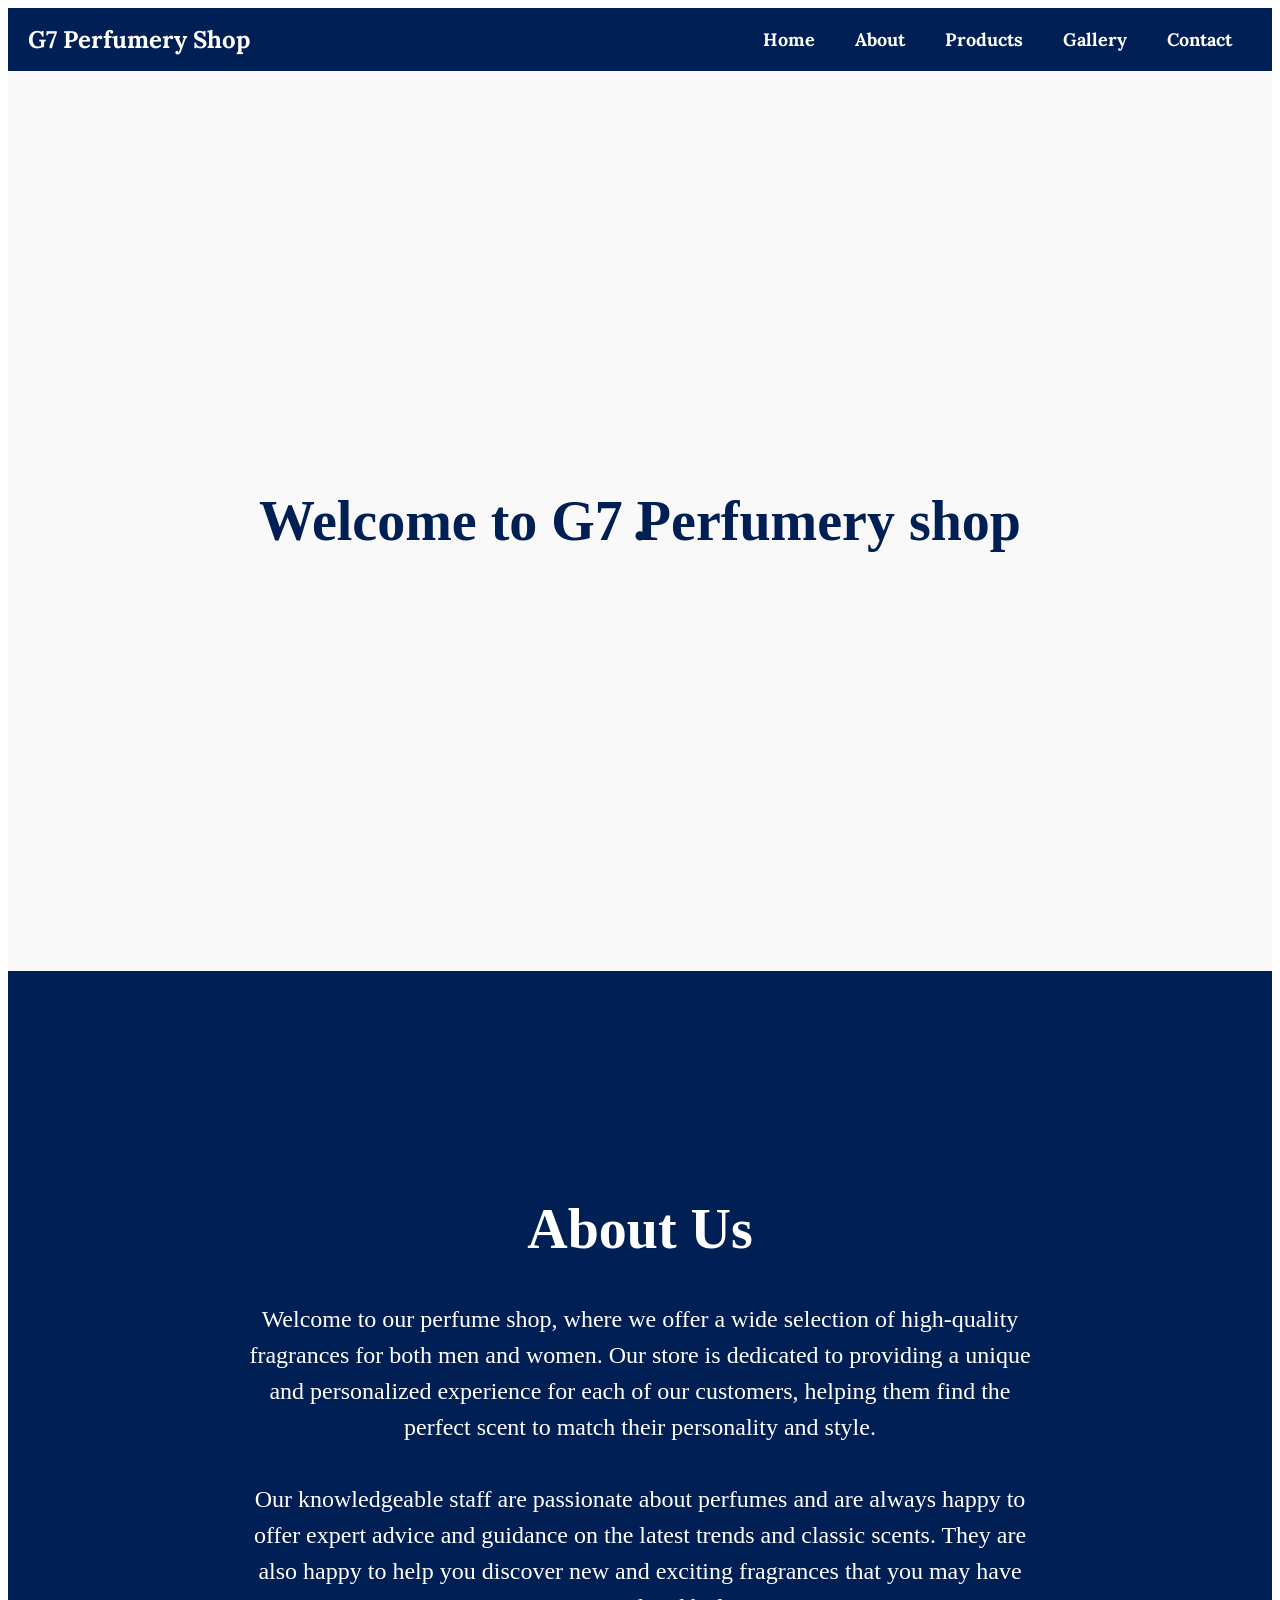
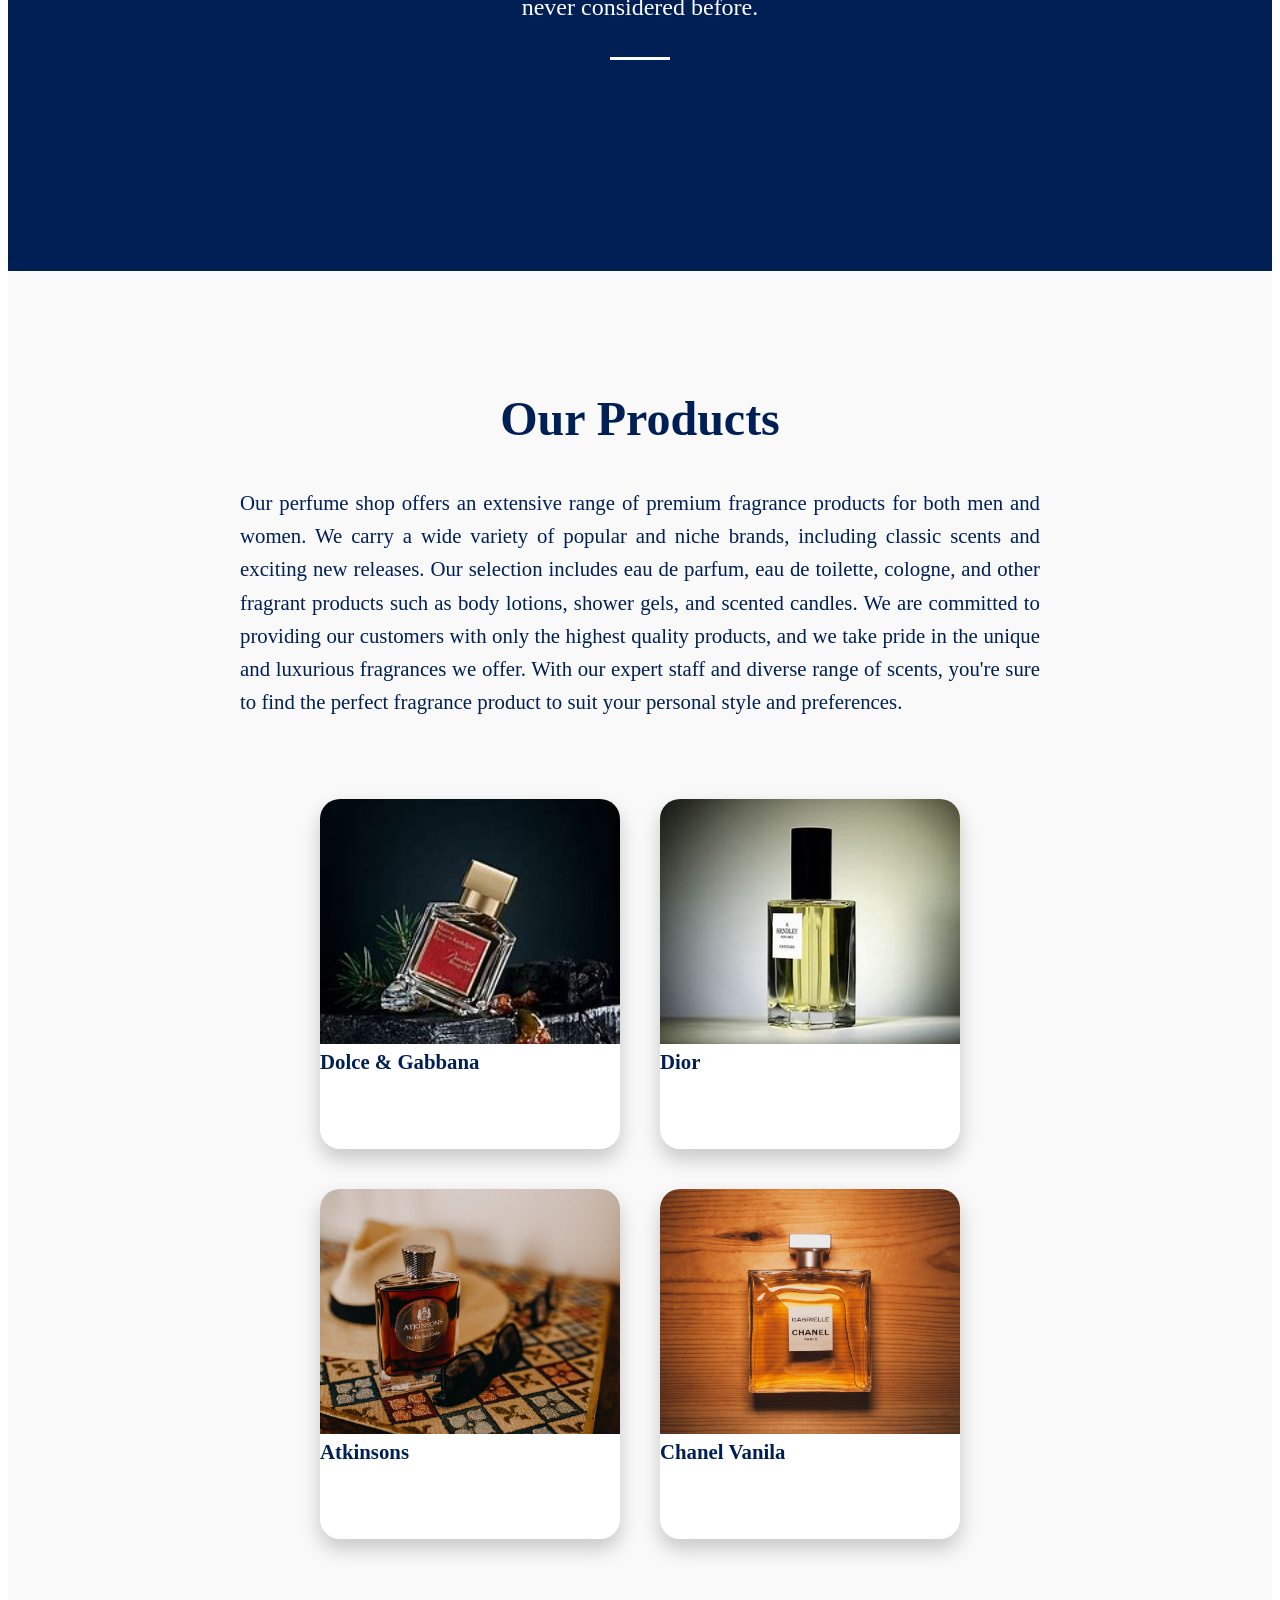
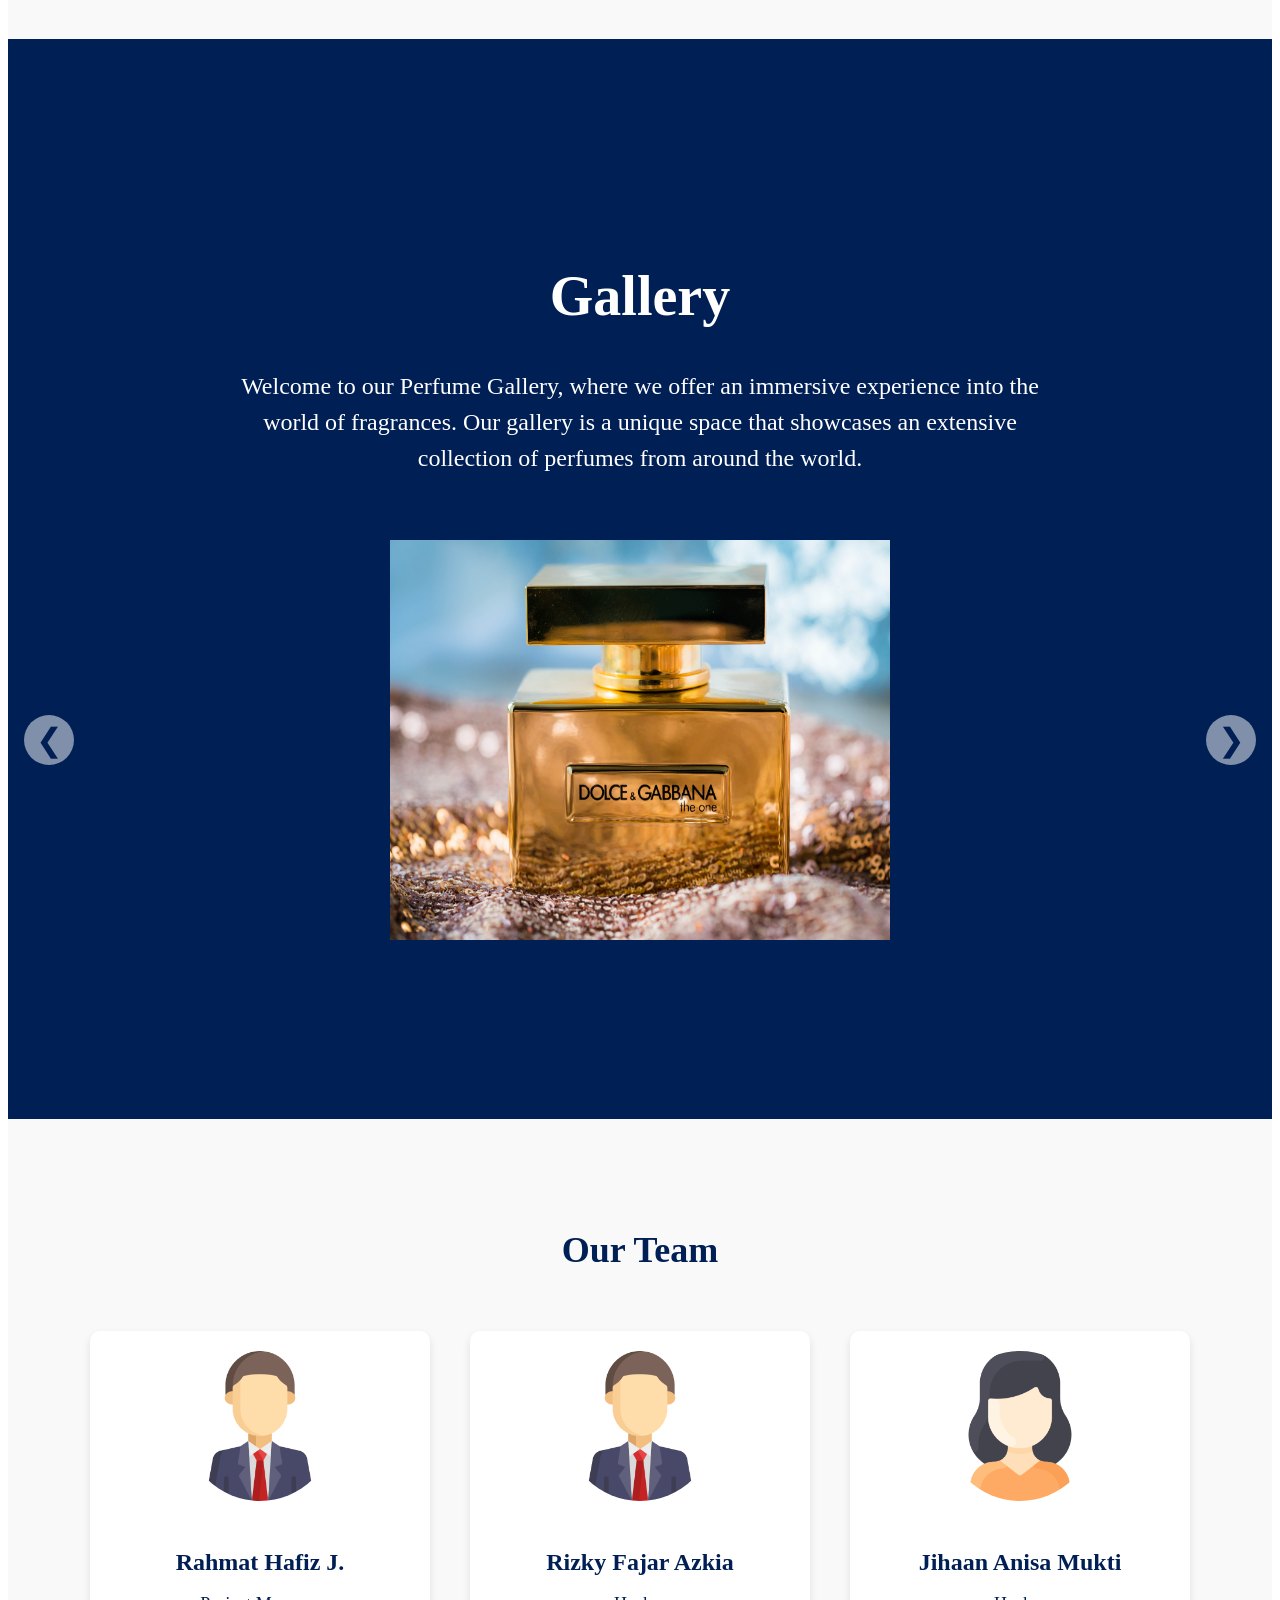
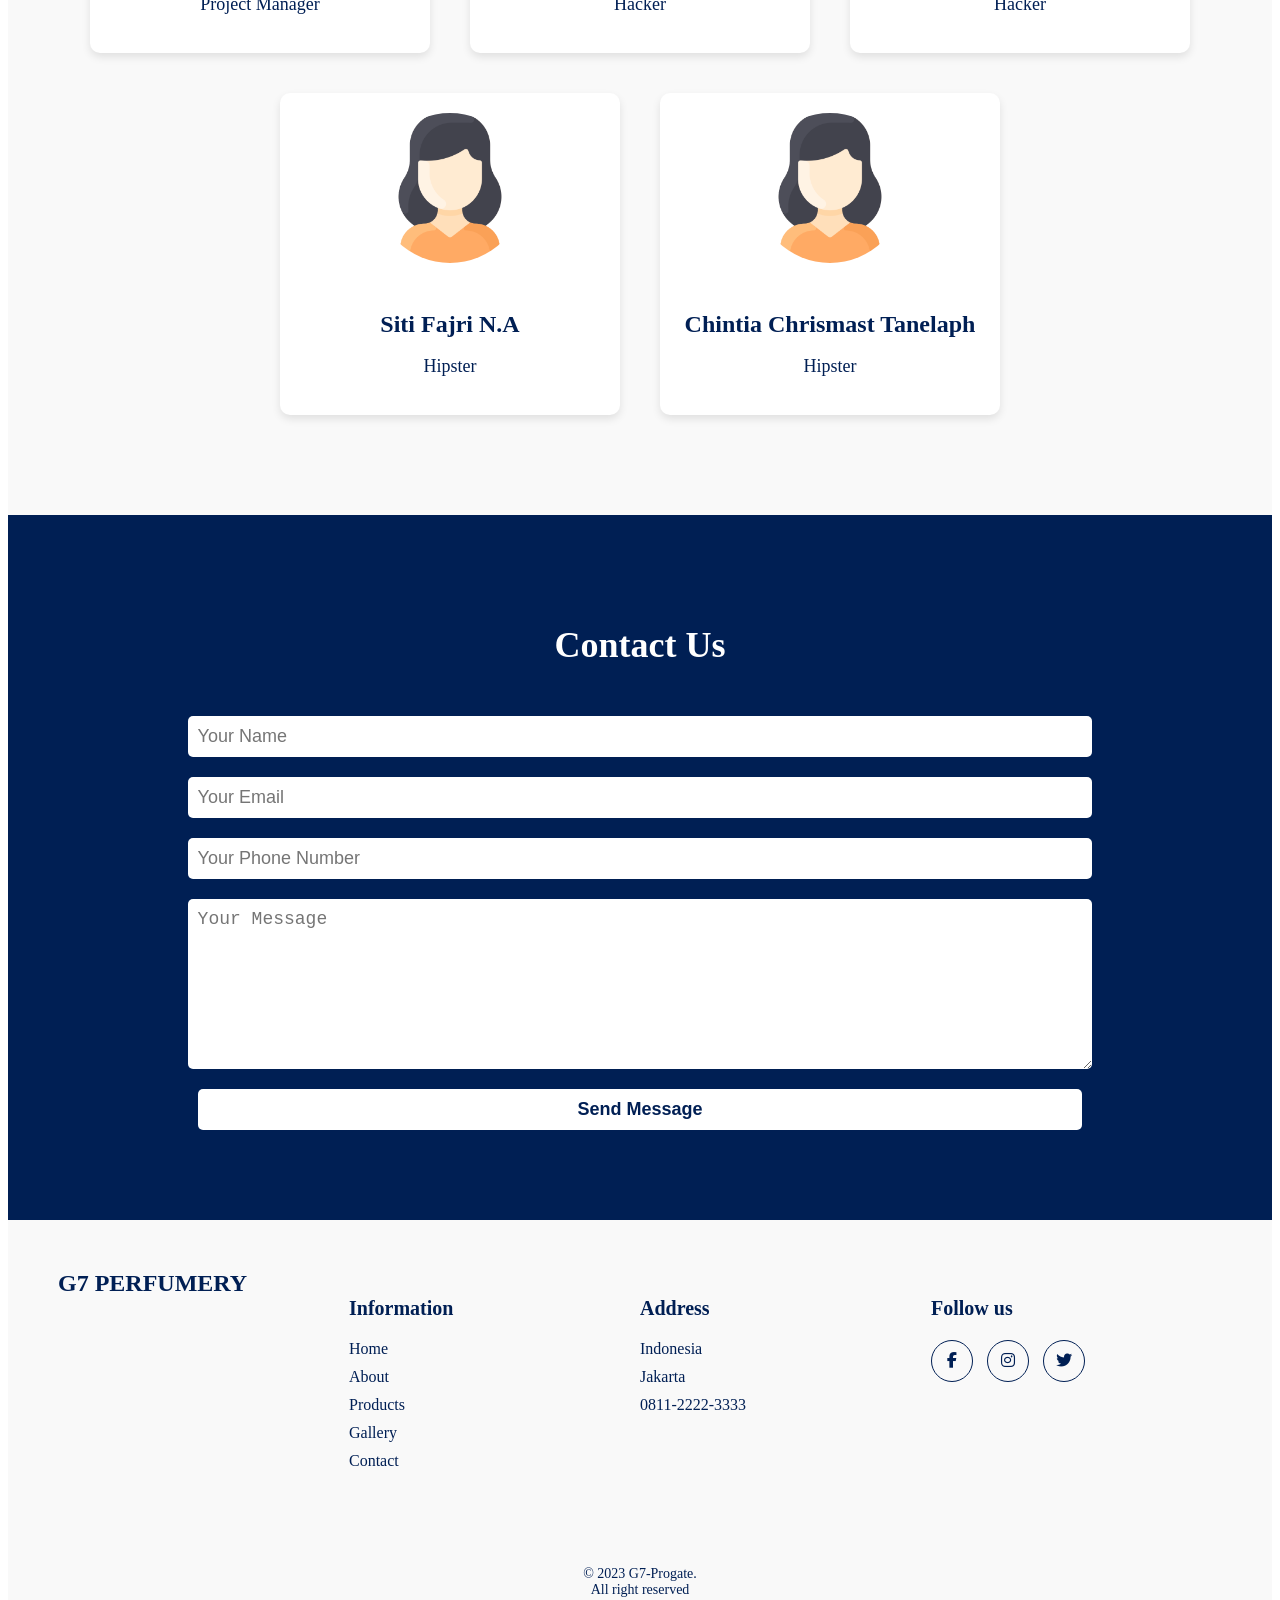
<file: index.html>
<!DOCTYPE html>
<html lang="en" dir="ltr">

<head>
    <meta http-equiv="Content-Type" content="text/html; charset=UTF-8">
    <meta http-equiv="X-UA-Compatible" content="IE=edge">
    <meta name="viewport" content="width=device-width, initial-scale=1.0">
    <meta name="description" content="G7 Perfumery">
    <title>G7 Perfumery Shop</title>
    <link rel="stylesheet" href="style.css">
    <link rel="icon" type="image/x-icon" href="img/logo.jpeg">
    <link rel="stylesheet" href="https://cdnjs.cloudflare.com/ajax/libs/font-awesome/6.3.0/css/all.min.css"
        integrity="sha512-SzlrxWUlpfuzQ+pcUCosxcglQRNAq/DZjVsC0lE40xsADsfeQoEypE+enwcOiGjk/bSuGGKHEyjSoQ1zVisanQ=="
        crossorigin="anonymous" referrerpolicy="no-referrer">
</head>

<body>
    <!-- Header -->
    <header>
        <a href="#home" style="text-decoration: none; color: white; font-weight: bold; font-size: x-large;"> G7
            Perfumery Shop</a>
        <nav>
            <div class="header-right">
                <a href="#home">Home</a>
                <a href="#about">About</a>
                <a href="#products">Products</a>
                <a href="#gallery">Gallery</a>
                <a href="#contact">Contact</a>
            </div>
        </nav>
    </header>

    <!-- Main -->
    <main>
        <!-- Home section -->
        <section id="home">
            <h2>Welcome to G7 Perfumery shop<span>.</span></h2>
        </section>

        <!-- About section -->
        <section id="about">
            <h2>About Us</h2>
            <p>Welcome to our perfume shop, where we offer a wide selection of high-quality fragrances for both men and
                women.
                Our store is dedicated to providing a unique and personalized experience for each of our customers,
                helping them
                find the perfect scent to match their personality and style.
                <br>
                <br>
                Our knowledgeable staff are passionate about perfumes and are always happy to offer expert advice and
                guidance
                on
                the latest trends and classic scents. They are also happy to help you discover new and exciting
                fragrances that
                you may have never considered before.
            </p>
        </section>

        <!-- Product section -->
        <section id="products">
            <h2>Our Products</h2>
            <p>Our perfume shop offers an extensive range of premium fragrance products for both men and women. We carry
                a
                wide
                variety of popular and niche brands, including classic scents and exciting new releases. Our selection
                includes
                eau de parfum, eau de toilette, cologne, and other fragrant products such as body lotions, shower gels,
                and
                scented candles. We are committed to providing our customers with only the highest quality products, and
                we take
                pride in the unique and luxurious fragrances we offer. With our expert staff and diverse range of
                scents, you're
                sure to find the perfect fragrance product to suit your personal style and preferences.</p>

            <div class="kontener">
                <div class="card">
                    <p class="teks">
                        Dolce &amp; Gabbana
                    </p>
                    <img src="img/parfum_9.jpg">
                </div>
                <div class="card">
                    <p class="teks">
                        Dior
                    </p>
                    <img src="img/Parfum_10.jpg">
                </div>
                <div class="card">
                    <p class="teks">
                        Atkinsons
                    </p>
                    <img src="img/parfum_3.jpg">
                </div>
                <div class="card">
                    <p class="teks">
                        Chanel Vanila
                    </p>
                    <img src="img/parfum_4.jpg">
                </div>
            </div>
        </section>

        <!-- Gallery section -->
        <section id="gallery">
            <h2>Gallery</h2>
            <p>Welcome to our Perfume Gallery, where we offer an immersive experience into the world of fragrances. Our
                gallery is a unique space that showcases an extensive collection of perfumes from around the world.</p>
            <div class="carousel">
                <div class="carousel-container">
                    <div class="carousel-item">
                        <img src="img/parfum_1.jpg" alt="Gallery 1">
                    </div>
                    <div class="carousel-item">
                        <img src="img/parfum_5.jpg" alt="Gallery 2">
                    </div>
                    <div class="carousel-item">
                        <img src="img/parfum_6.jpg" alt="Gallery 3">
                    </div>
                    <div class="carousel-item">
                        <img src="img/parfum_7.jpg" alt="Gallery 4">
                    </div>
                    <div class="carousel-item">
                        <img src="img/parfum_3.jpg" alt="Gallery 5">
                    </div>
                    <div class="carousel-item">
                        <img src="img/parfum_4.jpg" alt="Gallery 6">
                    </div>
                    <div class="carousel-item">
                        <img src="img/parfum_2.jpg" alt="Gallery 7">
                    </div>
                    <div class="carousel-item">
                        <img src="img/parfum_8.jpg" alt="Gallery 8">
                    </div>
                </div>
                <button class="carousel-prev">&#10094;</button>
                <button class="carousel-next">&#10095;</button>
            </div>
        </section>

        <!-- Team section -->
        <section class="team">
            <h2>Our Team</h2>
            <div class="team-members">
                <div class="member">
                    <img src="img/man.png" alt="Person 1">
                    <h3>Rahmat Hafiz J.</h3>
                    <p>Project Manager</p>
                </div>
                <div class="member">
                    <img src="img/man.png" alt="Person 2">
                    <h3>Rizky Fajar Azkia</h3>
                    <p>Hacker</p>
                </div>
                <div class="member">
                    <img src="img/woman.png" alt="Person 3">
                    <h3>Jihaan Anisa Mukti</h3>
                    <p>Hacker</p>
                </div>
                <div class="member">
                    <img src="img/woman.png" alt="Person 4">
                    <h3>Siti Fajri N.A</h3>
                    <p>Hipster</p>
                </div>
                <div class="member">
                    <img src="img/woman.png" alt="Person 5">
                    <h3>Chintia Chrismast Tanelaph</h3>
                    <p>Hipster</p>
                </div>
            </div>
        </section>

        <!-- Contact section (Form) -->
        <section id="contact">
            <h2>Contact Us</h2>
            <form>
                <input type="text" name="name" placeholder="Your Name" required="">
                <input type="email" name="email" placeholder="Your Email" required="">
                <input type="number" name="phone" placeholder="Your Phone Number" required="">
                <textarea name="message" placeholder="Your Message" required=""></textarea>
                <input type="submit" value="Send Message">
            </form>
        </section>
    </main>

    <!-- Footer -->
    <footer class="footer">
        <div class="footer-container">
            <div class="footer-row">
                <div class="footer-contents">
                    <a href="#" class="footer-logo">G7
                        Perfumery</a>
                </div>
                <div class="footer-contents">
                    <h4>Information</h4>
                    <ul>
                        <li><a href="#home">Home</a>
                        </li>
                        <li><a href="#about">About</a>
                        </li>
                        <li><a href="#products">Products</a>
                        </li>
                        <li><a href="#gallery">Gallery</a>
                        </li>
                        <li><a href="#contact">Contact</a>
                        </li>
                    </ul>
                </div>
                <div class="footer-contents">
                    <h4>Address</h4>
                    <ul>
                        <li>Indonesia</li>
                        <li>Jakarta</li>
                        <li>0811-2222-3333</li>
                    </ul>
                </div>
                <div class="footer-contents">
                    <h4>Follow us</h4>
                    <div class="social-links">
                        <a href="#"><i class="fab fa-facebook-f"></i></a>
                        <a href="#"><i class="fab fa-instagram"></i></a>
                        <a href="#"><i class="fab fa-twitter"></i></a>
                    </div>
                </div>
            </div>
        </div>
        <p class="footer-close">© 2023 G7-Progate. <br> All right reserved</p>
    </footer>

    <script src="scripts.js"></script>
</body>

</html>
</file>
<file: style.css>
@import url('https://fonts.googleapis.com/css2?family=Lora&display=swap');

/* Header section */
header {
    position: sticky;
    top: 0;
    z-index: 999;
    display: flex;
    justify-content: space-between;
    align-items: center;
    padding: 10px 20px;
    background-color: #001F54;
    color: white;
    font-family: 'Lora', serif;
    animation: fade-in 0.5s ease-out;
}

header a {
    color: white;
    font-weight: bold;
    font-size: x-large;
    text-decoration: none;
}

nav {
    display: flex;
}

.header-right {
    display: flex;
    flex-direction: row;
    justify-content: space-between;
}

.header-right a {
    position: relative;
    padding: 10px 20px;
    font-weight: bold;
    font-size: large;
    text-decoration: none;
    color: white;
    transition: background-color 0.2s ease-in-out;
}

.header-right a:hover {
    animation: bounce 0.5s ease-in-out;
    transform-origin: center;
    background-color: #034078;
}

@keyframes bounce {

    0%,
    100% {
        transform: scale(1);
    }

    50% {
        transform: scale(1.1);
    }
}

header.sticky {
    position: fixed;
    top: 0;
    width: 100%;
    animation: slide-down 0.5s ease-in-out;
    box-shadow: 0 0 10px rgba(0, 0, 0, 0.5);
}

@keyframes fade-in {
    from {
        opacity: 0;
        transform: translateY(-10%);
    }

    to {
        opacity: 1;
        transform: translateY(0);
    }
}

@keyframes slide-down {
    0% {
        transform: translateY(-100%);
    }

    50% {
        transform: translateY(8px);
    }

    100% {
        transform: translateY(0);
    }
}

@media (max-width: 768px) {
    header {
        flex-direction: column;
        padding: 10px;
        justify-content: center;
        align-items: center;
    }

    nav {
        margin-top: 20px;
    }

    .header-right {
        flex-direction: column;
        align-items: center;
    }

    .header-right a {
        margin-bottom: 10px;
    }
}

@media (max-width: 992px) {
    header {
        padding: 10px;
    }
}

header a {
    color: white;
    font-weight: bold;
    font-size: x-large;
    text-decoration: none;
}

nav {
    display: flex;
}

.header-right {
    display: flex;
    flex-direction: row;
    justify-content: space-between;
}

.header-right a {
    position: relative;
    padding: 10px 20px;
    font-weight: bold;
    font-size: large;
    text-decoration: none;
    color: white;
    transition: background-color 0.2s ease-in-out;
}

.header-right a:hover {
    animation: bounce 0.5s ease-in-out;
    transform-origin: center;
    background-color: #034078;
}

@keyframes bounce {

    0%,
    100% {
        transform: scale(1);
    }

    50% {
        transform: scale(1.1);
    }
}

header.sticky {
    position: fixed;
    top: 0;
    width: 100%;
    animation: slide-down 0.5s ease-in-out;
    box-shadow: 0 0 10px rgba(0, 0, 0, 0.5);
}

@keyframes fade-in {
    from {
        opacity: 0;
        transform: translateY(-10%);
    }

    to {
        opacity: 1;
        transform: translateY(0);
    }
}

@keyframes slide-down {
    0% {
        transform: translateY(-100%);
    }

    50% {
        transform: translateY(8px);
    }

    100% {
        transform: translateY(0);
    }
}

/* Home section */
#home {
    height: 100vh;
    display: flex;
    justify-content: center;
    align-items: center;
    background-color: #F9F9F9;
    color: #001F54;
}

#home h2 {
    font-size: 3.5rem;
    font-weight: bold;
    position: relative;
    animation: text-anim 2s ease-in-out infinite;
}

#home h2 span {
    position: absolute;
    top: 50%;
    left: 50%;
    transform: translate(-50%, -50%);
}

@keyframes text-anim {
    0% {
        opacity: 0.2;
        transform: scale(0.9);
    }

    50% {
        opacity: 1;
        transform: scale(1.1);
    }

    100% {
        opacity: 0.2;
        transform: scale(0.9);
    }
}

/* About section */
#about {
    height: 100vh;
    display: flex;
    flex-direction: column;
    justify-content: center;
    align-items: center;
    background-color: #001F54;
    color: white;
}

#about h2 {
    font-size: 3.5rem;
    font-weight: bold;
    margin-bottom: 1rem;
}

#about p {
    font-size: 1.5rem;
    text-align: center;
    max-width: 800px;
    line-height: 1.5;
    margin-bottom: 2rem;
}

#about p::after {
    content: '';
    display: block;
    width: 60px;
    height: 3px;
    background-color: #F9F9F9;
    margin: 2rem auto 0;
}

#about p a {
    color: #F9F9F9;
    font-weight: bold;
    text-decoration: none;
    transition: background-color 0.3s ease-in-out;
}

#about p a:hover {
    background-color: #F9F9F9;
    color: #001F54;
    padding: 0.2rem 1rem;
    border-radius: 20px;
    transition: background-color 0.3s ease-in-out;
}

@media (max-width: 768px) {
    #home h2 {
        font-size: 2.5rem;
    }

    #about h2 {
        font-size: 2.5rem;
    }

    #about p {
        font-size: 1.2rem;
    }

    #about p::after {
        width: 40px;
        height: 2px;
    }
}

@media (max-width: 576px) {
    #home h2 {
        font-size: 2rem;
    }

    #about h2 {
        font-size: 2rem;
    }

    #about p {
        font-size: 1rem;
    }

    #about p::after {
        width: 30px;
        height: 2px;
    }
}

/* Product section */
#products {
    padding: 80px 0;
    text-align: center;
    background-color: #F9F9F9;
}

#products h2 {
    font-size: 3rem;
    margin-bottom: 40px;
    color: #001F54;
}

#products p {
    font-size: 1.3rem;
    line-height: 1.6;
    max-width: 800px;
    margin: 0 auto 60px auto;
    color: #001F54;
    text-align: justify;
}

.kontener {
    display: flex;
    flex-wrap: wrap;
    justify-content: center;
    align-items: center;
    margin: 0 auto;
    max-width: 1000px;
}

.card {
    position: relative;
    width: 300px;
    height: 350px;
    margin: 20px;
    background-color: #fff;
    border-radius: 20px;
    box-shadow: 0 10px 20px rgba(0, 0, 0, 0.2);
    transition: all 0.3s ease-in-out;
}

.card:hover {
    transform: translateY(-10px);
    box-shadow: 0 15px 30px rgba(0, 0, 0, 0.3);
}

.card img {
    width: 100%;
    height: 70%;
    object-fit: cover;
    border-top-left-radius: 20px;
    border-top-right-radius: 20px;
}

.card .teks {
    position: absolute;
    bottom: 10px;
    left: 0;
    right: 0;
    margin: auto;
    font-size: 1.5rem;
    font-weight: bold;
    color: #001F54;
    text-shadow: 1px 1px #fff;
    text-align: center;
}

/* Gallery section */
#gallery {
    height: 120vh;
    display: flex;
    flex-direction: column;
    justify-content: center;
    align-items: center;
    background-color: #001F54;
    color: white;
}

#gallery h2 {
    font-size: 3.5rem;
    font-weight: bold;
    margin-bottom: 1rem;
}

#gallery p {
    font-size: 1.5rem;
    text-align: center;
    max-width: 800px;
    line-height: 1.5;
    margin-bottom: 2rem;
}

#gallery .carousel {
    position: relative;
    width: 100%;
    margin-top: 2rem;
    overflow: hidden;
}

#gallery .carousel-container {
    display: flex;
    transition: transform 0.5s ease-in-out;
}

#gallery .carousel-item {
    flex: 0 0 100%;
    margin-right: 1rem;
}

#gallery .carousel-item img {
    display: block;
    margin: 0 auto;
    width: 500px;
    height: 400px;
}

#gallery .carousel-prev,
#gallery .carousel-next {
    position: absolute;
    top: 50%;
    transform: translateY(-50%);
    width: 50px;
    height: 50px;
    border-radius: 50%;
    background-color: rgba(255, 255, 255, 0.5);
    color: #001F54;
    font-size: 2rem;
    border: none;
    cursor: pointer;
    transition: background-color 0.3s ease-in-out;
}

#gallery .carousel-prev:hover,
#gallery .carousel-next:hover {
    background-color: rgba(255, 255, 255, 0.8);
}

#gallery .carousel-prev {
    left: 1rem;
}

#gallery .carousel-next {
    right: 1rem;
}

@media (max-width: 768px) {
    #gallery h2 {
        font-size: 2.5rem;
    }

    #gallery p {
        font-size: 1.2rem;
    }

    #gallery .carousel-item {
        margin-right: 0.5rem;
    }

    #gallery .carousel-prev,
    #gallery .carousel-next {
        width: 40px;
        height: 40px;
        font-size: 1.5rem;
    }
}

@media (max-width: 576px) {
    #gallery h2 {
        font-size: 2rem;
    }

    #gallery p {
        font-size: 1rem;
    }

    #gallery .carousel-item {
        margin-right: 0.3rem;
    }

    #gallery .carousel-prev,
    #gallery .carousel-next {
        width: 30px;
        height: 30px;
        font-size: 1rem;
    }
}

/* Team section */
.team {
    padding: 80px 0;
    background-color: #f9f9f9;
}

.team h2 {
    font-size: 36px;
    font-weight: bold;
    text-align: center;
    margin-bottom: 40px;
    color: #001F54;
    animation: fadeIn 1s ease-in-out;
}

@keyframes fadeIn {
    from {
        opacity: 0;
    }

    to {
        opacity: 1;
    }
}

.team-members {
    display: flex;
    justify-content: center;
    align-items: center;
    flex-wrap: wrap;
}

.member {
    flex-basis: 300px;
    padding: 20px;
    text-align: center;
    margin: 20px;
    border-radius: 10px;
    background-color: white;
    box-shadow: 0 4px 8px rgba(0, 0, 0, 0.1);
    animation: zoomIn 1s ease-in-out;
}

@keyframes zoomIn {
    from {
        transform: scale(0);
    }

    to {
        transform: scale(1);
    }
}

.member img {
    width: 150px;
    height: 150px;
    object-fit: cover;
    border-radius: 50%;
    margin-bottom: 20px;
}

.member img:hover {
    transform: scale(1.1);
    transition: transform 0.3s ease;
}

.member h3 {
    font-size: 24px;
    font-weight: bold;
    margin-bottom: 10px;
    color: #001F54;
}

.member p {
    font-size: 18px;
    color: #001F54;
}

/* Contact section */
#contact {
    background-color: #001F54;
    color: white;
    padding: 80px 0;
    text-align: center;
}

#contact h2 {
    font-size: 36px;
    font-weight: bold;
    margin-bottom: 40px;
}

#contact form {
    display: flex;
    flex-direction: column;
    align-items: center;
}

#contact form input,
#contact form textarea {
    padding: 10px;
    margin: 10px;
    border-radius: 5px;
    border: none;
    width: 70%;
    font-size: 18px;
}

#contact form input[type="submit"] {
    background-color: white;
    color: #001F54;
    font-weight: bold;
    cursor: pointer;
}

#contact form input[type="submit"]:hover {
    background-color: #134396;
    color: white;
    transition: all 0.3s ease-in-out;
}

#contact form textarea {
    height: 150px;
}

#contact form input:focus,
#contact form textarea:focus {
    outline: none;
    box-shadow: 0 0 5px white;
}

/* Footer section */
.footer {
    background-color: #f9f9f9;
    color: #001F54;
    padding: 50px;
}

.footer-container {
    max-width: 1200px;
    margin: 0 auto;
}

.footer-row {
    display: flex;
    flex-wrap: wrap;
    justify-content: space-between;
}

.footer-contents {
    flex-basis: 25%;
    margin-bottom: 40px;
}

.footer-logo {
    font-size: 24px;
    font-weight: bold;
    text-transform: uppercase;
    color: #001F54;
    text-decoration: none;
}

.footer-logo:hover {
    animation: wiggle 0.5s ease-in-out;
}

@keyframes wiggle {
    0% {
        transform: rotate(0deg);
    }

    25% {
        transform: rotate(5deg);
    }

    75% {
        transform: rotate(-5deg);
    }

    100% {
        transform: rotate(0deg);
    }
}

.footer-contents h4 {
    font-size: 20px;
    margin-bottom: 20px;
    color: #001F54;
}

.footer-contents ul {
    list-style: none;
    padding-left: 0;
    animation: fadeInUp 0.5s ease;
}

.footer-contents ul li {
    margin-bottom: 10px;
    animation: fadeInUp 0.5s ease;
}

.footer-contents ul li a {
    color: #001F54;
    text-decoration: none;
    border-bottom: none;
    transition: all 0.2s ease;
}

.footer-contents ul li a:hover {
    color: #555555;
}

@keyframes fadeInUp {
    0% {
        opacity: 0;
        transform: translateY(20px);
    }

    100% {
        opacity: 1;
        transform: translateY(0px);
    }
}

.social-links a {
    display: inline-block;
    width: 40px;
    height: 40px;
    line-height: 40px;
    text-align: center;
    margin-right: 10px;
    color: #001F54;
    background-color: #f9f9f9;
    border-radius: 50%;
    border: 1px solid #001F54;
    text-decoration: none;
}

.social-links a:hover {
    background-color: #001F54;
    color: #f9f9f9;
    animation: bounce 0.5s ease-in-out;
}

@keyframes bounce {
    0% {
        transform: translateY(0);
    }

    50% {
        transform: translateY(-10px);
    }

    100% {
        transform: translateY(0);
    }
}

.footer-close {
    font-size: 14px;
    text-align: center;
    margin-top: 40px;
    color: #001F54;
}

.footer-close:hover {
    text-decoration: underline;
}
</file>
